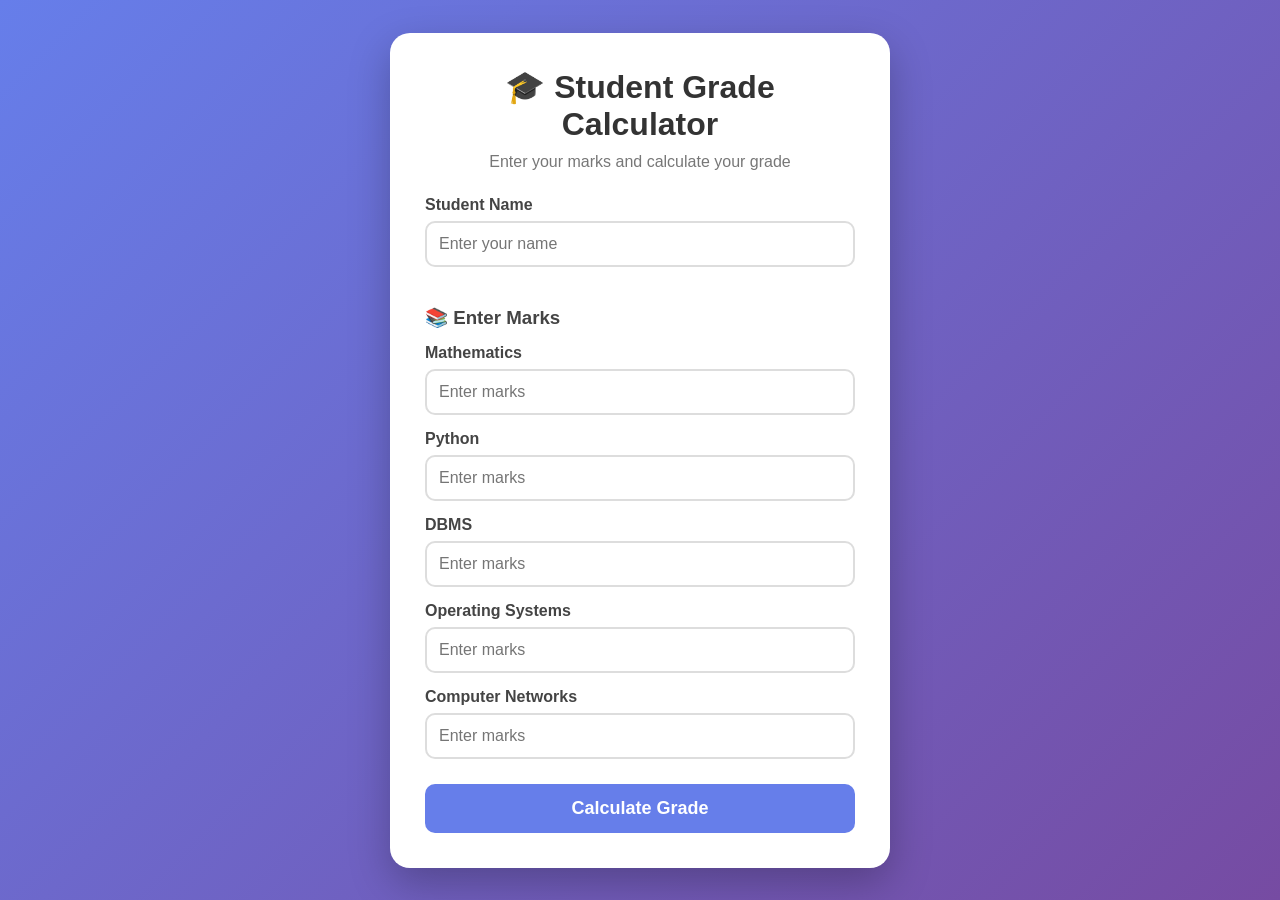
<file: index.html>
<!DOCTYPE html>
<html lang="en">
<head>
    <meta charset="UTF-8">
    <meta name="viewport" content="width=device-width, initial-scale=1.0">
    <title>Student Grade Calculator</title>
    <link rel="stylesheet" href="style.css">
</head>

<body>

    <div class="container">

        <div class="card">

            <h1>🎓 Student Grade Calculator</h1>
            <p class="subtitle">Enter your marks and calculate your grade</p>

            <label>Student Name</label>
            <input type="text" id="name" placeholder="Enter your name">

            <h3>📚 Enter Marks</h3>

            <div class="subject">
                <label>Mathematics</label>
                <input type="number" id="maths" placeholder="Enter marks" min="0" max="100">
            </div>

            <div class="subject">
                <label>Python</label>
                <input type="number" id="python" placeholder="Enter marks" min="0" max="100">
            </div>

            <div class="subject">
                <label>DBMS</label>
                <input type="number" id="dbms" placeholder="Enter marks" min="0" max="100">
            </div>

            <div class="subject">
                <label>Operating Systems</label>
                <input type="number" id="os" placeholder="Enter marks" min="0" max="100">
            </div>

            <div class="subject">
                <label>Computer Networks</label>
                <input type="number" id="cn" placeholder="Enter marks" min="0" max="100">
            </div>

            <button onclick="calculateGrade()">Calculate Grade</button>

            <div id="result" class="result"></div>

        </div>

    </div>

    <script src="script.js"></script>

</body>
</html>
</file>
<file: style.css>
* {
    margin: 0;
    padding: 0;
    box-sizing: border-box;
    font-family: Arial, sans-serif;
}

body {
    min-height: 100vh;
    background: linear-gradient(135deg, #667eea, #764ba2);
    display: flex;
    justify-content: center;
    align-items: center;
}

.container {
    width: 100%;
    padding: 30px;
}

.card {
    max-width: 500px;
    margin: auto;
    background: white;
    padding: 35px;
    border-radius: 20px;
    box-shadow: 0 15px 40px rgba(0, 0, 0, 0.25);
}

h1 {
    text-align: center;
    color: #333;
    margin-bottom: 10px;
}

.subtitle {
    text-align: center;
    color: #777;
    margin-bottom: 25px;
}

h3 {
    margin: 25px 0 15px;
    color: #444;
}

label {
    display: block;
    margin-bottom: 7px;
    font-weight: bold;
    color: #444;
}

input {
    width: 100%;
    padding: 12px;
    margin-bottom: 15px;
    border: 2px solid #ddd;
    border-radius: 10px;
    font-size: 16px;
    outline: none;
}

input:focus {
    border-color: #667eea;
}

button {
    width: 100%;
    padding: 14px;
    border: none;
    border-radius: 10px;
    background: #667eea;
    color: white;
    font-size: 18px;
    font-weight: bold;
    cursor: pointer;
    margin-top: 10px;
}

button:hover {
    background: #5568d8;
}

.result {
    margin-top: 25px;
    padding: 20px;
    background: #f4f6ff;
    border-radius: 12px;
    text-align: center;
    display: none;
}

.result h2 {
    color: #333;
    margin-bottom: 10px;
}

.result p {
    margin: 8px 0;
    font-size: 17px;
}
</file>
